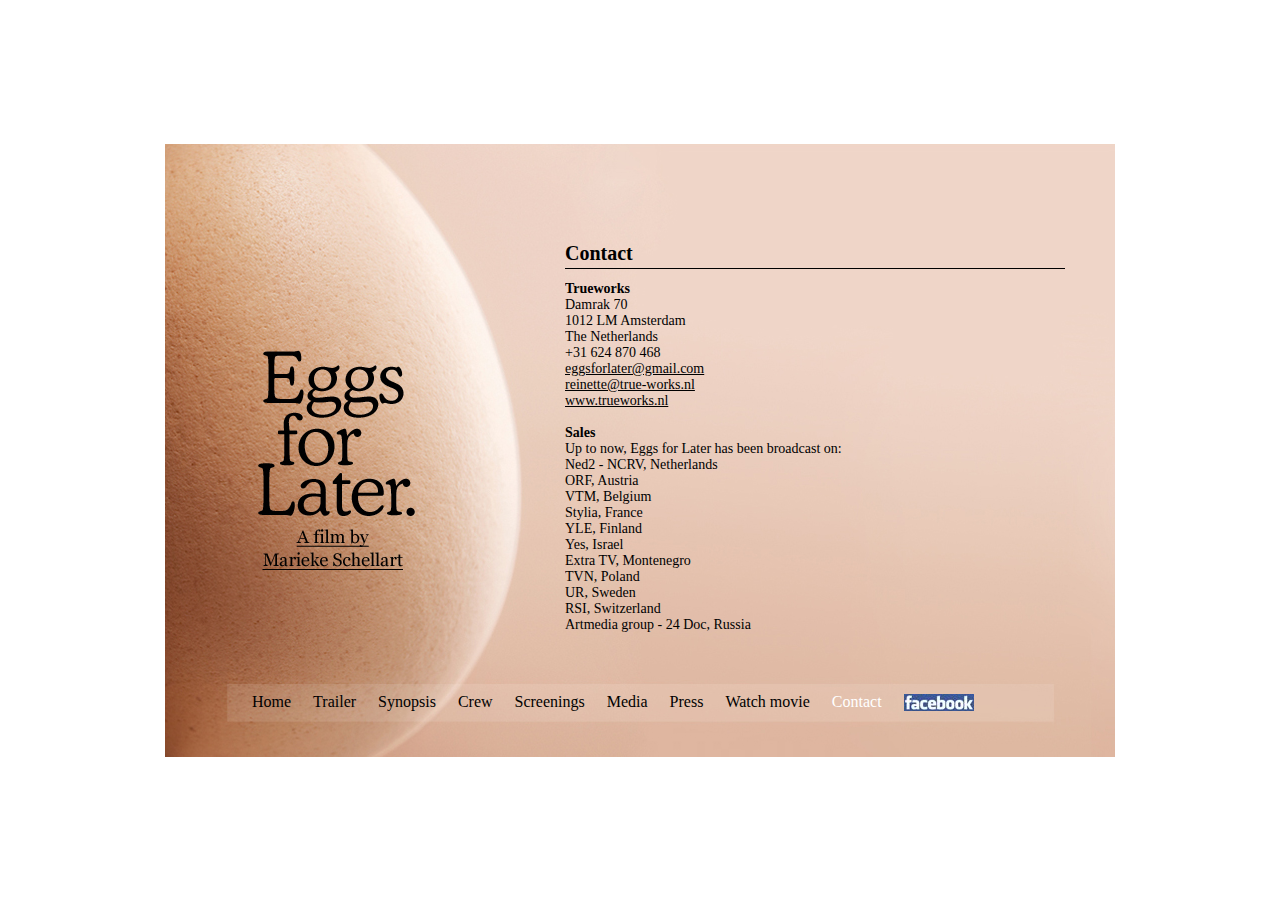
<file: contact.html>
<html>
<head>
<META NAME="DESCRIPTION" CONTENT="In this personal documentary director Marieke Schellart (35) reveals how she struggles with the biological clock. She would like to have children but the right guy has not arrived yet. To give herself a bit more time she wants to extend fertility by freezing her eggs.">
<META NAME="KEYWORDS" CONTENT=
"baby,
biological clock,
cryopreservation,
documentary,
egg freezing,
Eggs for Later,
Ei voor later,
fertility,
fertility preservation,
IVF,
Marieke Schellart,
oocyte cryopreservation,
pregnancy,
pregnant,
reproduction,
single,
trailer,
Trueworks
">
<META NAME="ROBOTS" CONTENT="INDEX, FOLLOW">
<META NAME="REVISIT-AFTER" CONTENT="6 Days">
   <title>Eggs for later</title>
	<link rel="stylesheet" type="text/css" href="style.css"> 
</head>
<body>
<div id='main'>
<ul id='menu'>
	<li><a target=_self href='index'>Home</a></li>
	<li><a target=_self href='trailer'>Trailer</a></li>
	<li><a target=_self href='synopsis'>Synopsis</a></li>
	<li><a target=_self href='crew'>Crew</a></li>
	<li><a target=_self href='screenings'>Screenings</a></li>
	<li><a target=_self href='media'>Media</a></li>
	<li><a target=_self href='pers'>Press</a></li>
	<li><a target=_self href='dvd'>Watch movie</a></li>
	<li><a class='selected'  target=_self href='contact'>Contact</a></li>
	<li><a target=_blank href='http://www.facebook.com/pages/Ei-voor-later/158976130798074'><img src="fb.jpg" alt="fb"/></a></li>
</ul>
<div class='header'>
<h1>Contact</h1>
<hr>
</div>
<div class='contentframe'>
<div>
<h2>Trueworks</h2>
Damrak 70<br>
1012 LM Amsterdam<br>
The Netherlands<br>
+31 624 870 468<br>
<a href="mailto:'eggsforlater@gmail.com'">eggsforlater@gmail.com</a>
<br>
<a href="mailto:'reinette@true-works.nl'">reinette@true-works.nl</a>
<br>
<a href='http://www.trueworks.nl' target="_blank">www.trueworks.nl</a><br>
<br>

<h2>Sales</h2>Up to now, Eggs for Later has been broadcast on:<br>
Ned2 - NCRV, Netherlands<br>
ORF, Austria<br>
VTM, Belgium<br>
Stylia, France<br>
YLE, Finland<br>
Yes, Israel<br>
Extra TV, Montenegro<br>
TVN, Poland<br>
UR, Sweden<br>
RSI, Switzerland<br>
Artmedia group - 24 Doc, Russia<br>
</div>
</div>
</div>
</div>
<div id='fb'>
<iframe src="http://www.facebook.com/plugins/like?href=www.eivoorlater.nl&amp;layout=standard&amp;show_faces=false&amp;width=450&amp;action=like&amp;colorscheme=light&amp;height=80" scrolling="no" frameborder="0" style="border:none; overflow:hidden; width:450px; height:80px;" allowTransparency="true"></iframe>
<div>
</body>
</html>
</file>
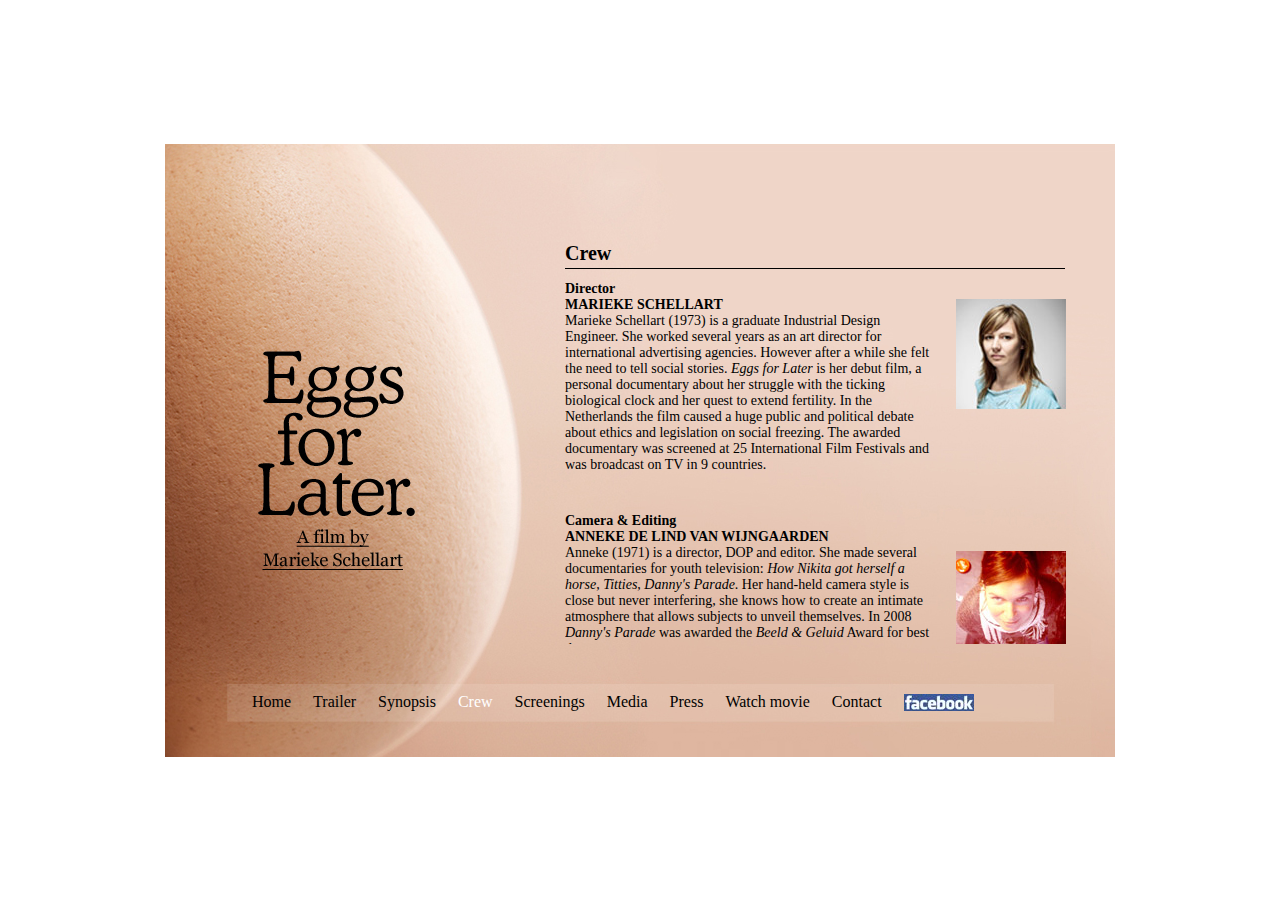
<file: crew.html>
<html>
<head>
<META NAME="DESCRIPTION" CONTENT="In this personal documentary director Marieke Schellart (35) reveals how she struggles with the biological clock. She would like to have children but the right guy has not arrived yet. To give herself a bit more time she wants to extend fertility by freezing her eggs.">
<META NAME="KEYWORDS" CONTENT=
"baby,
biological clock,
cryopreservation,
documentary,
egg freezing,
Eggs for Later,
Ei voor later,
fertility,
fertility preservation,
IVF,
Marieke Schellart,
oocyte cryopreservation,
pregnancy,
pregnant,
reproduction,
single,
trailer,
Trueworks">
<META NAME="ROBOTS" CONTENT="INDEX, FOLLOW">
<META NAME="REVISIT-AFTER" CONTENT="6 Days">
   <title>Eggs for later</title>
	<link rel="stylesheet" type="text/css" href="style.css"> 
	
</head>
<body>
<div id='main'>
<ul id='menu'>
	<li><a target=_self href='index'>Home</a></li>
	<li><a target=_self href='trailer'>Trailer</a></li>
	<li><a target=_self href='synopsis'>Synopsis</a></li>
	<li><a class='selected'  target=_self href='crew'>Crew</a></li>
	<li><a target=_self href='screenings'>Screenings</a></li>
	<li><a target=_self href='media'>Media</a></li>
	<li><a target=_self href='pers'>Press</a></li>
		<li><a target=_self href='dvd'>Watch movie</a></li>
	<li><a target=_self href='contact'>Contact</a></li>
	<li><a target=_blank href='http://www.facebook.com/pages/Ei-voor-later/158976130798074'><img src="fb.jpg" alt="fb"/></a></li>
</ul>
<div class='header'>
<h1>Crew</h1>
<hr>
</div>
<div class='contentframe'>
	<div id='crew'>
		<div class="imagecol">
			<img id='i1' src="mariekeschellart.jpg" alt="mariekeschellart" width="110" height="110"/>
			<img id='i2' src="annekedelindvanwijngaarden.jpg" alt="annekedelindvanwijngaarden" width="110" height="110"/>
			<img id='i4' src="reinettevandestadt.jpg" alt="reinettevandestadt" width="110" height="110"/>
			<img id='i3' src="sonjavanhamel.jpg" alt="sonjavanhamel" width="110" height="110"/>
			
		</div>
		<div class='leftcol'>
		

<h2>Director<br>MARIEKE SCHELLART</h2>
Marieke Schellart (1973) is a graduate Industrial Design Engineer. She worked several years as
an art director for international advertising agencies. However after a while she felt the need to
tell social stories. <span style="font-style:italic">Eggs for Later</span> is her debut film, a personal documentary about her struggle
with the ticking biological clock and her quest to extend fertility. In the Netherlands the film
caused a huge public and political debate about ethics and legislation on social freezing. The awarded documentary was screened at 25
International Film Festivals and was broadcast on TV in 9 countries.



<h3>Camera & Editing
<br>ANNEKE DE LIND VAN WIJNGAARDEN</h3>
Anneke (1971) is a director, DOP and editor. She made several documentaries for youth
television: <i>How Nikita got herself a horse</i>, <i>Titties</i>, <i>Danny's Parade</i>. Her hand-held camera style is close but never interfering, she knows how to create an intimate atmosphere that allows subjects to unveil themselves. In 2008 <i>Danny's Parade</i> was awarded the <i>Beeld & Geluid</i> Award for best documentary.<br>
<a target=_blank href='http://www.delindvanwijngaarden.nl'>www.delindvanwijngaarden.com</a>

<h3>Producer<br>REINETTE VAN DE STADT</h3>
Reinette (1974) graduated from the Dutch Film & Television Academy in 2000. She worked on various productions, including <i>Manderlay</i> of Lars von Trier. In 2003 she started Trueworks, her own production company. She produced 6 documentaries and 4 Shorts. <i>Missing</i> by Jochem de Vries was selected by the Cannes Film Festvial 2009.<br><a target=_blank href='http://www.trueworks.nl'>www.trueworks.nl</a>

<h3>Music<br>SONJA VAN HAMEL</h3>
Sonja (1971) graduated in 1999 from the Gerrit Rietveld Art Academy. She makes music, graphic design and drawings. Sonja has made many albums, formerly as half of the pop duo BAUER and now as a solo artist. <i>Eggs for Later</i> is the first documentary she's made music for. Her sensitive and dreamy pop songs fit well with the intimate feminine style of Eggs for Later. Some of the tracks are also on her lastest CD that was released in 2011.
<a target=_blank href='http://www.sonjavanhamel.nl'>www.sonjavanhamel.nl</a>
<br><br>

		</div>
		<div class='crewbottom'>
		<h2>Sound</h2><a href="http://www.helderfilm.nl" target="_blank">Arno van Beest</a> - Bas van Zomeren
<h2>Editing advice</h2><a href="http://www.govertjanse.com/" target="_blank">Govert Janse</a>
<h2>Sound editing</h2><a href="http://www.idenburgmusic.com" target="_blank" >Diederik Idenburg</a>, Rob van de Schootbrugge
<h2>Post production</h2><a href="http://www.Postoffice.nl" target="_blank" >Postoffice</a>
<h2>Colour grading</h2> Daphne Maierna
<h2>Graphical design</h2><a href="http://www.sanderplug.com" target="_blank" >Sander Plug</a>
<h2>Website</h2><a href="http://www.fabricekoopman.nl" target="_blank" >Fabrice Koopman</a> - <a href="http://www.script-store.nl" target="_blank" >Filip Mertens</a>
<h2>Producer NCRV</h2> Yolande van der Blij
<h2>Commisioning editor NCRV</h2> Jelle Peter de Ruiter
<br><br>

Thanks to NOS Journaal, RTL Nederland, Andere Tijden, VPRO
<br>
This film was supported by


<br><a href="http://www.rathenau.nl" target="_blank" >Rathenau Instituut</a>, Stichting Biotechnologie Nederland & <a href="http://www.vvao.nl" target="_blank" >VVAO</a>
<br><br>
<i>Eggs for Later</i> is a Trueworks production in co-production with <a href="www.ncrv.nl" target="_blank">NCRV</a>
<br><br>
<h2>&copy; 2010 Trueworks / NCRV</h2>



		</div>
		
	</div>
</div>

</div>
<div id='fb'>
<iframe src="http://www.facebook.com/plugins/like?href=www.eivoorlater.nl&amp;layout=standard&amp;show_faces=false&amp;width=450&amp;action=like&amp;colorscheme=light&amp;height=80" scrolling="no" frameborder="0" style="border:none; overflow:hidden; width:450px; height:80px;" allowTransparency="true"></iframe>
<div>
</body>
</html>
</file>
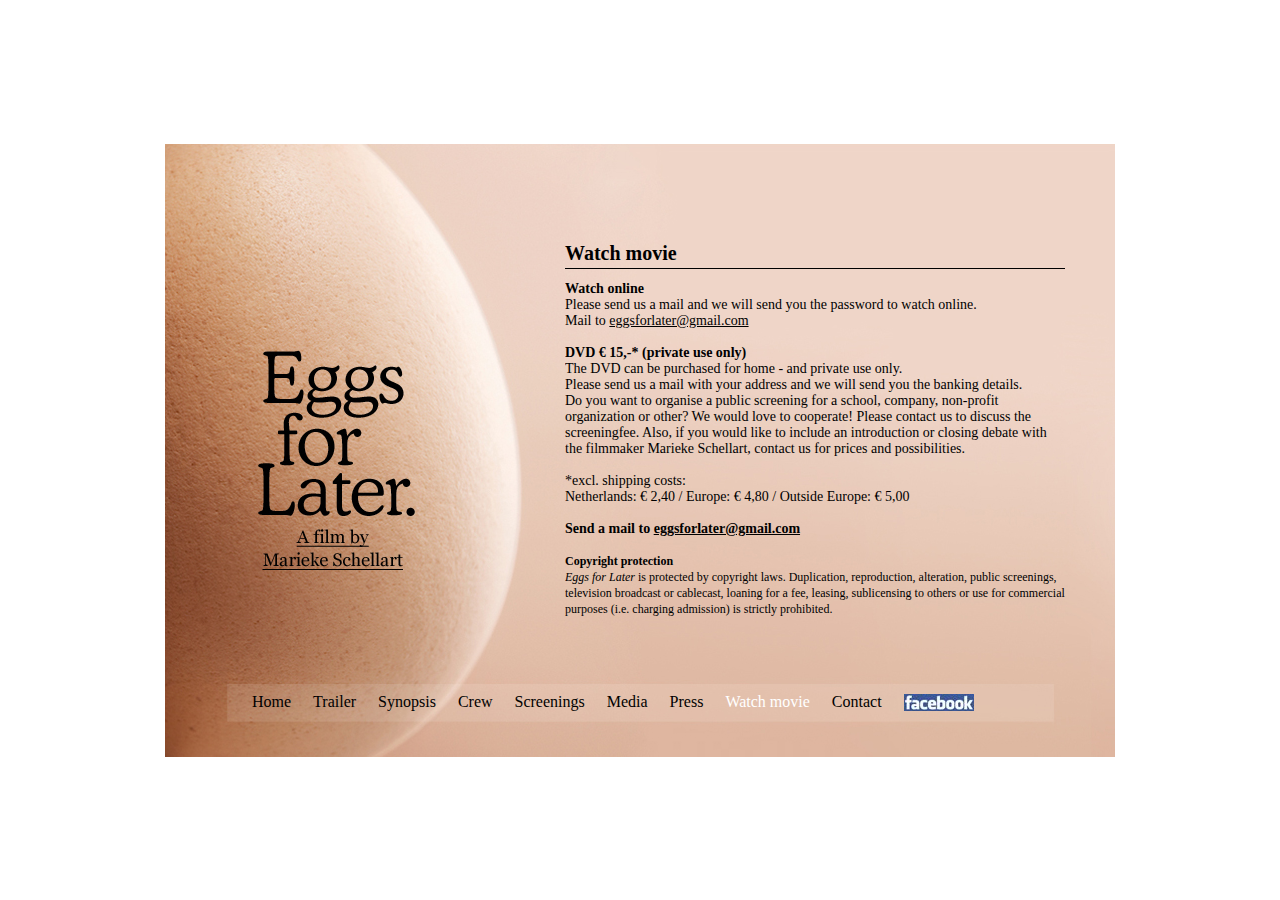
<file: dvd.html>
<!DOCTYPE html PUBLIC "-//W3C//DTD HTML 4.01 Transitional//EN">

<html>
<head>
<META NAME="DESCRIPTION" CONTENT="In this personal documentary director Marieke Schellart (35) reveals how she struggles with the biological clock. She would like to have children but the right guy has not arrived yet. To give herself a bit more time she wants to extend fertility by freezing her eggs.">
<META NAME="KEYWORDS" CONTENT=
"baby,
biological clock,
cryopreservation,
documentary,
egg freezing,
Eggs for Later,
Ei voor later,
fertility,
fertility preservation,
IVF,
Marieke Schellart,
oocyte cryopreservation,
pregnancy,
pregnant,
reproduction,
single,
trailer,
Trueworks">
    <meta name="ROBOTS" content="INDEX, FOLLOW">
    <meta name="REVISIT-AFTER" content="6 Days">

    <title>Eggs for later</title>
    <link rel="stylesheet" type="text/css" href="style.css">
</head>

<body>
    <div id='main'>
        <ul id='menu'>
            <li><a target="_self" href='index'>Home</a></li>

            <li><a target="_self" href='trailer'>Trailer</a></li>

            <li><a target="_self" href='synopsis'>Synopsis</a></li>

            <li><a target="_self" href='crew'>Crew</a></li>

            <li><a target="_self" href='screenings'>Screenings</a></li>

            <li><a target="_self" href='media'>Media</a></li>

            <li><a target="_self" href='pers'>Press</a></li>

            <li><a class='selected' target="_self" href='dvd'>Watch movie</a></li>

            <li><a target="_self" href='contact'>Contact</a></li>

            <li><a target="_blank" href='http://www.facebook.com/pages/Ei-voor-later/158976130798074'><img src="fb.jpg" alt="fb"></a></li>
        </ul>

        <div class='header'>
 		<h1>Watch movie</h1>
            <hr>
        </div>

        <div class='contentframe'><div style="width:500px;">
        
<h2>Watch online</h2>
Please send us a mail and we will send you the password to watch online.
<br>
Mail to <a href="mailto:'eggsforlater@gmail.com'">eggsforlater@gmail.com</a>
<br>
<br>

        <h2>DVD &euro; 15,-* (private use only)</h2> 
The DVD can be purchased for home - and private use only.<br>
Please send us a mail with your address and we will send you the banking details.<br>
Do you want to organise a public screening for a school, company, non-profit organization or other? We would love to cooperate! Please contact us to discuss the screeningfee. Also, if you would like to include an introduction or closing debate with the filmmaker Marieke Schellart, contact us for prices and possibilities.<br>

		<br>
		*excl. shipping costs:<br>
Netherlands: &euro; 2,40 / Europe: &euro; 4,80 / Outside Europe: &euro; 5,00<br>

<br>
<h2>Send a mail to <a href="mailto:'eggsforlater@gmail.com'">eggsforlater@gmail.com</a></h2>
<br>
<div style="font-size:12px;">
<b>Copyright protection</b><br>

<i>Eggs for Later</i> is protected by copyright laws. Duplication, reproduction, alteration, public screenings, television broadcast or cablecast, loaning for a fee, leasing, sublicensing to others or use for commercial purposes (i.e. charging admission) is strictly prohibited.
        
</div> 
     
        
        </div>
    </div>

    <div id='fb'>
        <iframe src="http://www.facebook.com/plugins/like?href=www.eivoorlater.nl&amp;layout=standard&amp;show_faces=false&amp;width=450&amp;action=like&amp;colorscheme=light&amp;height=80" scrolling="no" frameborder="0" style="border:none; overflow:hidden; width:450px; height:80px;" allowtransparency="true"></iframe>
    </div>
    </div>
</body>
</html>
</file>
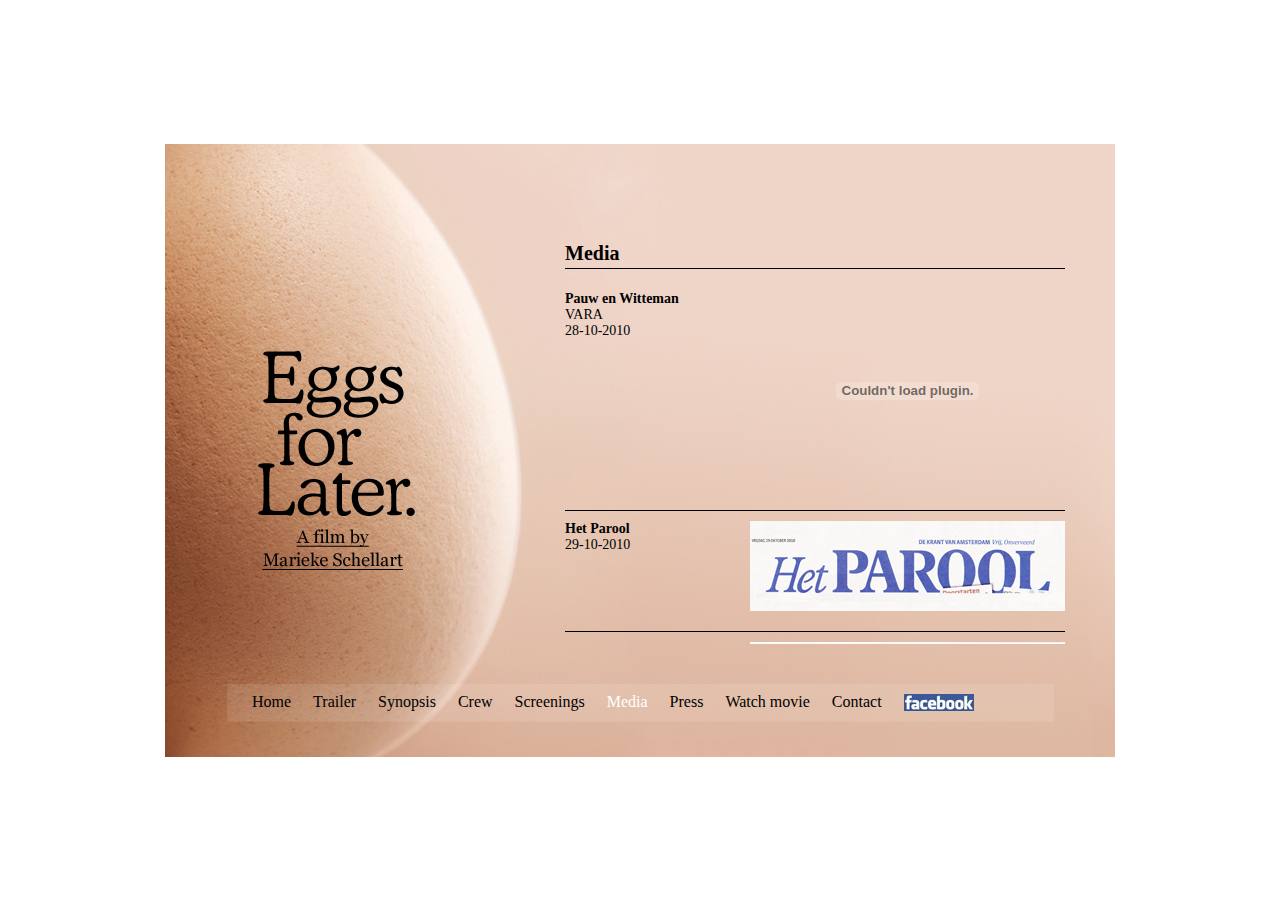
<file: media.html>
<html>
<head>
<META NAME="DESCRIPTION" CONTENT="In this personal documentary director Marieke Schellart (35) reveals how she struggles with the biological clock. She would like to have children but the right guy has not arrived yet. To give herself a bit more time she wants to extend fertility by freezing her eggs.">
<META NAME="KEYWORDS" CONTENT=
"baby,
biological clock,
cryopreservation,
documentary,
egg freezing,
Eggs for Later,
Ei voor later,
fertility,
fertility preservation,
IVF,
Marieke Schellart,
oocyte cryopreservation,
pregnancy,
pregnant,
reproduction,
single,
trailer,
Trueworks">
<META NAME="ROBOTS" CONTENT="INDEX, FOLLOW">
<META NAME="REVISIT-AFTER" CONTENT="6 Days">
   <title>Eggs for later</title>
	<link rel="stylesheet" type="text/css" href="style.css"> 
	
</head>
<body>
<div id='main'>
<ul id='menu'>
	<li><a target=_self href='index'>Home</a></li>
	<li><a target=_self href='trailer'>Trailer</a></li>
	<li><a target=_self href='synopsis'>Synopsis</a></li>
	<li><a target=_self href='crew'>Crew</a></li>
	<li><a target=_self href='screenings'>Screenings</a></li>
	<li><a class='selected' target=_self href='media'>Media</a></li>
	<li><a target=_self href='pers'>Press</a></li>
		<li><a target=_self href='dvd'>Watch movie</a></li>
	<li><a target=_self href='contact'>Contact</a></li>
	<li><a target=_blank href='http://www.facebook.com/pages/Ei-voor-later/158976130798074'><img src="fb.jpg" alt="fb"/></a></li>
</ul>
<div class='header'>
<h1>Media</h1>
<hr>
</div>
<div class='contentframe'>
<div id='media'>

<table>
	
	<tr>
		<td class="medialeft">
		<b>Pauw en Witteman</b>
		<br>VARA
		<br>28-10-2010
		</td>
		<td >
		
		<embed src="http://pauwenwitteman.vara.nl/typo3conf/ext/vara_flashplayer/player/player.swf" AllowScriptAccess="always" width="315" height="199" bgcolor="262626" allowfullscreen="true" flashvars="config=http://pauwenwitteman.vara.nl/index%3Fid%3D1548%26type%3D9010%26tx_varaflashplayer_xmlgenerator%5Bconfig%5D%3D7232%26tx_varaflashplayer_xmlgenerator%5Bembed%5D%3D1%26cHash%3D3d50d7f3a781a2b6af9ea2e953d2bb8f" ></embed>
		
		</td>

	</tr>
	<tr>
		<td class="medialeft">
		<b>Het Parool</b>
		<br>29-10-2010
		</td>
		<td >
		
		<a href="HetParool_pag22_2010_10_29.jpg" target=_blank>
			<img src="HetParool_2010_10_29.jpg"/>
		</a>
		</td>

	</tr>
	<tr>
		<td class="medialeft">
		<b>NRC Next</b>
		<br>29-10-2010
		</td>
		<td >
		
		<a href="NRCNext_pag18_2010_10_29.jpg" target=_blank>
			<img src="NRCNext_2010_10_29.jpg"/>
		</a>
		</td>

	</tr>
	<tr>
		<td class="medialeft">
		<b>De Telegraaf</b>
		<br>29-10-2010
		</td>
		<td >
		
		<a href="Telegraaf_pag_2010_10_29.jpg" target=_blank>
			<img src="Telegraaf_2010_10_29.jpg"/>
		</a>
		</td>

	</tr>
	
	
	<tr>
		<td class="medialeft">
		<b>BNR</b>
		<br>27-10-2010
		</td>
		<td >
		
			<object height="90" width="100%"> <param name="movie" value="http://player.soundcloud.com/player.swf?url=http%3A%2F%2Fapi.soundcloud.com%2Ftracks%2F6580167&amp;show_comments=true&amp;auto_play=false&amp;color=ff7700"></param> <param name="allowscriptaccess" value="always"></param> <embed allowscriptaccess="always" height="81" src="http://player.soundcloud.com/player.swf?url=http%3A%2F%2Fapi.soundcloud.com%2Ftracks%2F6580167&amp;show_comments=true&amp;auto_play=false&amp;color=ff7700" type="application/x-shockwave-flash" width="100%"></embed> </object>
		</td>

	</tr>

	<tr>
		<td class="medialeft">
		<b>De Pers</b>
		<br>25-10-2010
		</td>
		<td >
		
		<a href="De Pers_pag15_2010_10_25.jpg" target=_blank>
			<img src="DePers_2010_10_25.jpg"/>
		</a>
		</td>

	</tr>
	
	
	
	

	
</table>

</div>
</div>
</div>
<div id='fb'>
<iframe src="http://www.facebook.com/plugins/like?href=www.eivoorlater.nl&amp;layout=standard&amp;show_faces=false&amp;width=450&amp;action=like&amp;colorscheme=light&amp;height=80" scrolling="no" frameborder="0" style="border:none; overflow:hidden; width:450px; height:80px;" allowTransparency="true"></iframe>
<div>
</body>
</html>
</file>
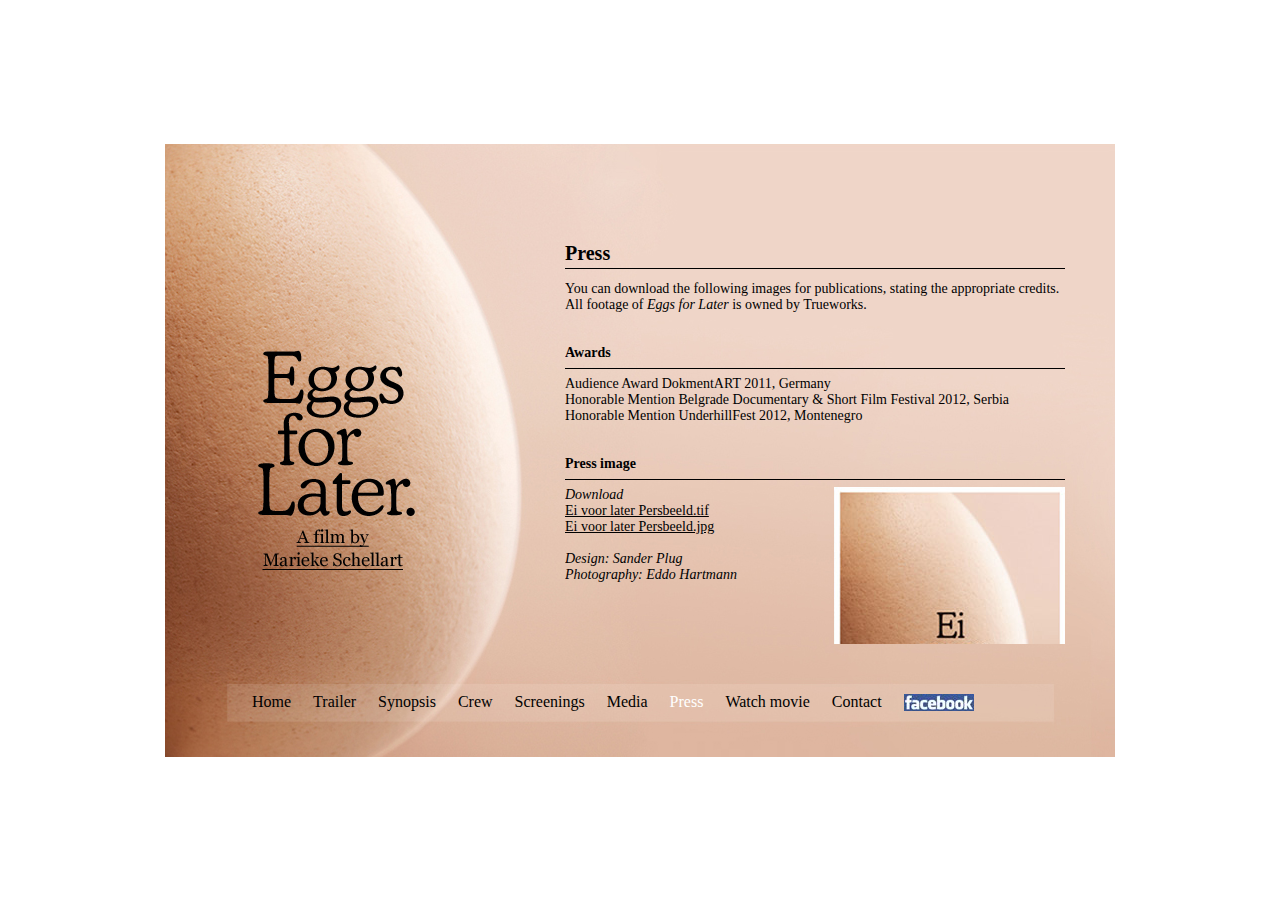
<file: pers.html>
<html>
<head>
<META NAME="DESCRIPTION" CONTENT="In this personal documentary director Marieke Schellart (35) reveals how she struggles with the biological clock. She would like to have children but the right guy has not arrived yet. To give herself a bit more time she wants to extend fertility by freezing her eggs.">
<META NAME="KEYWORDS" CONTENT=
"baby,
biological clock,
cryopreservation,
documentary,
egg freezing,
Eggs for Later,
Ei voor later,
fertility,
fertility preservation,
IVF,
Marieke Schellart,
oocyte cryopreservation,
pregnancy,
pregnant,
reproduction,
single,
trailer,
Trueworks">

<META NAME="ROBOTS" CONTENT="INDEX, FOLLOW">
<META NAME="REVISIT-AFTER" CONTENT="6 Days">
   <title>Eggs for later</title>
	<link rel="stylesheet" type="text/css" href="style.css"> 
	
</head>
<body>
<div id='main'>
<ul id='menu'>
	<li><a target=_self href='index'>Home</a></li>
	<li><a target=_self href='trailer'>Trailer</a></li>
	<li><a target=_self href='synopsis'>Synopsis</a></li>
	<li><a target=_self href='crew'>Crew</a></li>
	<li><a target=_self href='screenings'>Screenings</a></li>
	<li><a target=_self href='media'>Media</a></li>
	<li><a class='selected'  target=_self href='pers'>Press</a></li>
		<li><a target=_self href='dvd'>Watch movie</a></li>
	<li><a target=_self href='contact'>Contact</a></li>
	<li><a target=_blank href='http://www.facebook.com/pages/Ei-voor-later/158976130798074'><img src="fb.jpg" alt="fb"/></a></li>
</ul>
<div class='header'>
<h1>Press</h1>
<hr>
</div>
<div class='contentframe'>

<div id='pers'>

You can download the following images for publications, stating the appropriate credits. All footage of <i>Eggs for Later</i> is owned by Trueworks. <br>
<br> <br>

<h2>Awards</h2><hr>
Audience Award DokmentART 2011, Germany<br>
Honorable Mention Belgrade Documentary & Short Film Festival 2012, Serbia<br>
Honorable Mention UnderhillFest 2012, Montenegro<br>
<br><br>


<div id='prs'>
<h2>Press image</h2><hr>
<img id='imgpersbeeld' src="eivoorlaterpersbeeld.jpg" alt="eivoorlaterpersbeeld" width="231" height="326"/>
<i>Download</i><br>
<a target="_blank" href='persbeeld/Ei%20voor%20later%20Persbeeld_CMYK.tif'>Ei voor later Persbeeld.tif</a><br>
<a target="_blank" href='persbeeld/Ei%20voor%20later%20Persbeeld_RGB.jpg'>Ei voor later Persbeeld.jpg</a><br>
<i><br>
Design: Sander Plug<br>
Photography: Eddo Hartmann<br>
</i>
<br>
</div>
<div id='reg'>
<h2>Directors portrait</h2><hr>
<img id='imgres' src="eivoorlatermariekeschellart.jpg" alt="eivoorlatermariekeschellart" width="230" height="287"/>
<i>Download</i><br>
<a target="_blank" href='portretregisseur/Ei%20voor%20later%20Marieke%20Schellart_A5%20RGB.tif'>Ei voor later Marieke Schellart.tif</a><br>
<a target="_blank" href='portretregisseur/Marieke%20Schellart.jpg'>Ei voor later Marieke Schellart.jpg</a><br>
<i><br>
Photography: Jouk Oosterhof<br>
</i>
</div>



<br>
<br>
<h2>Stills</h2><hr>
<div id='stills'><a target="_blank" href='stills/Ei%20voor%20later%20Huilen_RGB.tif'><img src="eivoorlaterstillhuilen.jpg" alt="eivoorlaterstillhuilen" width="502" height="282"/></a>
<a target="_blank" href='stills/Ei%20voor%20later%20Bellen_RGB.tif'><img src="eivoorlaterstillbellen.jpg" alt="eivoorlaterstillbellen" width="502" height="282"/></a>
<a target="_blank" href='stills/Ei%20voor%20later%20Klushok_RGB.tif'><img src="eivoorlaterstillklushok.jpg" alt="eivoorlaterstillklushok" width="502" height="282"/></a>
<a target="_blank" href='stills/Ei%20voor%20later%20Prik_RGB.tif'><img src="eivoorlaterstillprik.jpg" alt="eivoorlaterstillprik" width="502" height="282"/></a>
<a target="_blank" href='stills/Ei%20voor%20later%20Ziekenhuis_RGB.tif'><img src="eivoorlaterstillziekenhuis.jpg" alt="eivoorlaterstillziekenhuis" width="502" height="282"/></a>
</div>
<br>
<br>
<h2>Film poster</h2><hr>
<br><a href="eivoorlater_A2.pdf" target="_blank"/><img src="eivoorlaterposter.jpg" alt="eivoorlaterposter" width="502" height="709"/></a><br><br>
<i>Download</i><br>
<a href="eivoorlater_A2.pdf" target="_blank"/>Ei voor later Poster A2.pdf</a><br>
<br><i>
Design: Sander Plug<br>
Photography: Eddo Hartmann<br></i>
</div>

</div><!-- cf -->
</div><!-- main -->
<div id='fb'>
<iframe src="http://www.facebook.com/plugins/like?href=www.eivoorlater.nl&amp;layout=standard&amp;show_faces=false&amp;width=450&amp;action=like&amp;colorscheme=light&amp;height=80" scrolling="no" frameborder="0" style="border:none; overflow:hidden; width:450px; height:80px;" allowTransparency="true"></iframe>
<div>
</body>
</html>
</file>
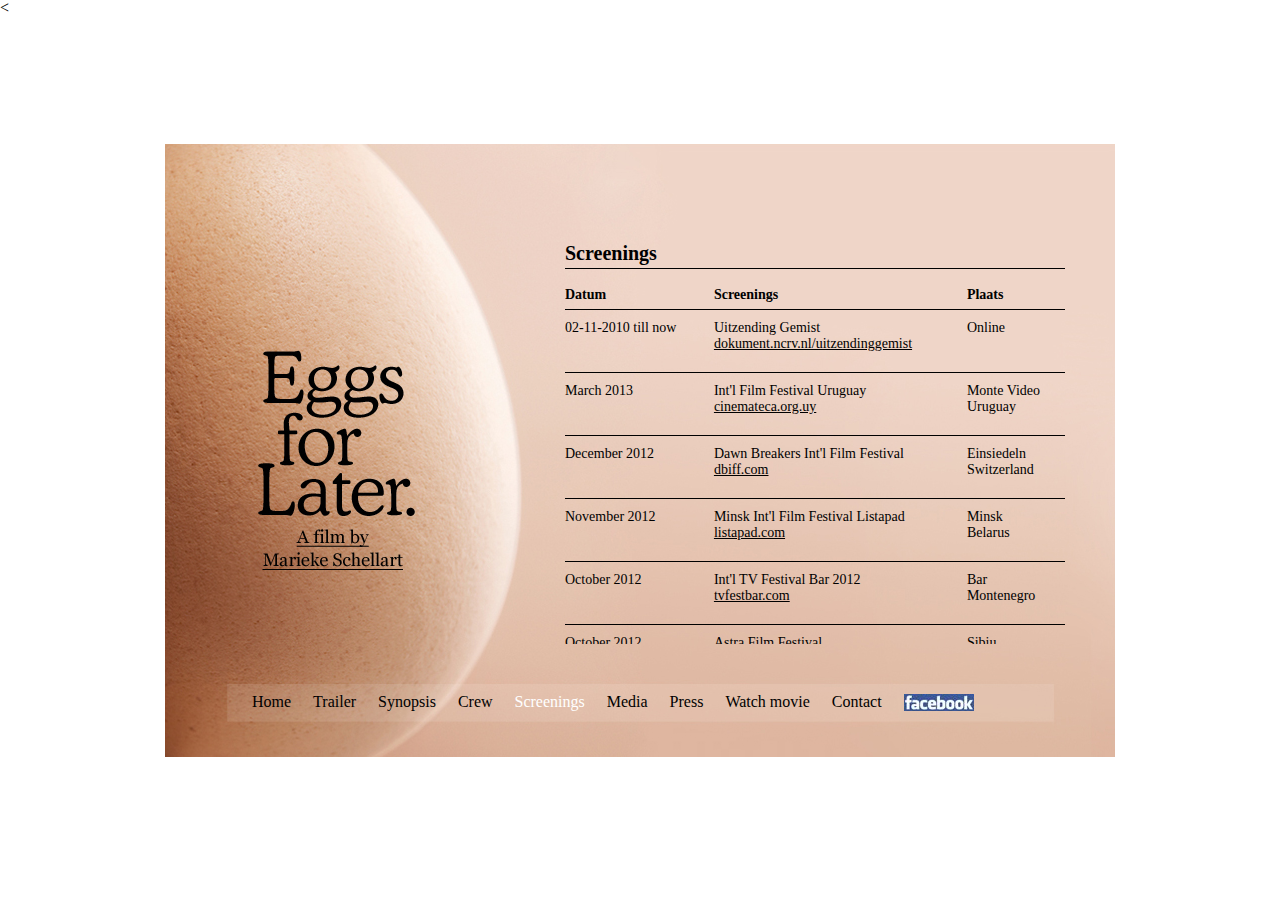
<file: screenings.html>
<html>
<head>
<META NAME="DESCRIPTION" CONTENT="In this personal documentary director Marieke Schellart (35) reveals how she struggles with the biological clock. She would like to have children but the right guy has not arrived yet. To give herself a bit more time she wants to extend fertility by freezing her eggs.">
<META NAME="KEYWORDS" CONTENT=
"baby,
biological clock,
cryopreservation,
documentary,
egg freezing,
Eggs for Later,
Ei voor later,
fertility,
fertility preservation,
IVF,
Marieke Schellart,
oocyte cryopreservation,
pregnancy,
pregnant,
reproduction,
single,
trailer,
Trueworks">
<META NAME="ROBOTS" CONTENT="INDEX, FOLLOW">
<META NAME="REVISIT-AFTER" CONTENT="6 Days">
<   <title>Eggs for later</title>
	<link rel="stylesheet" type="text/css" href="style.css"> 
	
</head>
<body>
<div id='main'>
<ul id='menu'>
	<li><a target=_self href='index'>Home</a></li>
	<li><a target=_self href='trailer'>Trailer</a></li>
	<li><a target=_self href='synopsis'>Synopsis</a></li>
	<li><a target=_self href='crew'>Crew</a></li>
	<li><a class='selected'  target=_self href='screenings'>Screenings</a></li>
	<li><a target=_self href='media'>Media</a></li>
	<li><a target=_self href='pers'>Press</a></li>
		<li><a target=_self href='dvd'>Watch movie</a></li>
	<li><a target=_self href='contact'>Contact</a></li>
	<li><a target=_blank href='http://www.facebook.com/pages/Ei-voor-later/158976130798074'><img src="fb.jpg" alt="fb"/></a></li>
</ul>
<div class='header'>
<h1>Screenings</h1>
<hr>
</div>
<div class='contentframe'>
<div id='screenings'>

<table>
	<tr>
		<th>Datum</th><th>Screenings</th><th>Plaats</th>
	</tr>
	
	<tr>
		<td>02-11-2010 till now<br></td>
		<td>Uitzending Gemist<br>
		
		<a href="http://dokument.ncrv.nl/ncrvgemist/1-11-2010/ncrv-dokument-ei-voor-later" target="_blank">
		dokument.ncrv.nl/uitzendinggemist
		</a>
		
		</td>
		<td>Online<br></td>

</tr>
<tr>
<td> March 2013<br></td>
<td>Int'l Film Festival Uruguay<br>		
<a href="http://www.cinemateca.org.uy/festivales.html" target="_blank">cinemateca.org.uy</a>
</td>
<td>Monte Video<br>Uruguay</td>

</tr>
<tr>
<td>December 2012<br></td>
<td>Dawn Breakers Int'l Film Festival<br>		
<a href="http://dbiff.com/" target="_blank">dbiff.com</a>
</td>
<td>Einsiedeln<br>Switzerland</td>

</tr>
<tr>
<td>November 2012<br></td>
<td>Minsk Int'l Film Festival Listapad<br>		
<a href="http://www.listapad.com/en/programm/vnekonkursnye-programmy-neigrovogo-kino/programma-filmov-pobeditelei-festivalei/zhizn-vprok" target="_blank">listapad.com</a>
</td>
<td>Minsk<br>Belarus</td>

</tr>
<tr>
<td>October 2012<br></td>
<td>Int'l TV Festival Bar 2012<br>		
<a href="http://www.tvfestbar.com" target="_blank">tvfestbar.com</a>
</td>
<td>Bar<br>Montenegro</td>

</tr>
<tr>
<td>October 2012<br></td>
<td>Astra Film Festival<br>		
<a href="http://www.astrafilm.ro/film.aspx?id=4671" target="_blank">astrafilm.ro</a>
</td>
<td>Sibiu<br>Romania</td>

</tr>
<tr>
<td>October 14, 2012<br></td>
<td>Tyrolean Independent Film Festival<br>		
<a href="http://www.tyrolean-independent-film-festival.com/en/program-tyrolean-independent-film-festival-tyiff.html" target="_blank"> tyrolean-independent-film-festival.com </a>
</td>
<td>Innsbruck<br>Austria</td>


</tr>
<tr>
<td>October 2012<br></td>
<td>Festival de Cine de Bogota<br>		
<a href="http://xxix.bogocine.com" target="_blank">bogocine.com/</a>
</td>
<td>Bogota<br>Colombia</td>

</tr>
<tr>
<td>September 2012<br></td>
<td>Moscow Int'l Festival of Visual Anthropology<br>		
<a href="http://visant.etnos.ru/fest/mifva_6_e" target="_blank">visant.etnos.ru</a>
</td>
<td>Moscow<br>Russia</td>
 
</tr>
<tr>
<td>September 2012<br></td>
<td>Patras Film Festival<br>		
<a href="http://www.independent.gr/" target="_blank">independent.gr</a>
</td>
<td>Patras<br>Greece</td>

</tr>
<tr>
<td>September 2012<br></td>
<td>Ionian International Digital Film Festival<br>		
<a href=" http://www.iidff.gr/index?option=com_content&view=article&id=82%3Aeggsforlater&catid=40%3Adocumentariesscreenings2012&Itemid=74&lang=en" target="_blank">www.iidff.gr</a>
</td>
<td>Lefkas<br>Greece</td>

</tr>
<tr>
<td>September 2012<br></td>
<td>CineFest<br>		
<a href="http://www.cinefest.hu/eng/hirek_eng.html" target="_blank">cinefest.hu</a>
</td>
<td>Miskolc<br>Hungary</td>

</tr>
<tr>
<td>June 2012<br></td>
<td>P�rnu International Film Festival<br>		
<a href="http://www.chaplin.ee/filmfestival/" target="_blank">chaplin.ee</a>
</td>
<td>P�rnu<br>Estonia</td>

</tr>
<tr>
<td>June 2012<br></td>
<td>Pineapple Underground Film Festival<br>		
<a href="http://hkpuff.com/" target="_blank">hkpuff.com</a>
</td>
<td>Hong Kong<br>China</td>

</tr>
<tr>
<td>June 2012<br></td>
<td>Open City Docs Fest London<br>		
<a href="http://www.opencitydocsfest.com/" target="_blank">opencitydocsfest.com</a>
</td>
<td>London<br>UK</td>

</tr>
<tr>
<td>June 2012<br></td>
<td>Portugal Underground Film Festival<br>		
<a href="http://p-u-f-f.com/" target="_blank">p-u-f-f.com</a>
</td>
<td>Fund�o<br>Portugal</td>

</tr>
<tr>
<td>June 2012<br></td>
<td>UnderhillFest<br>		
<a href="http://underhillfest.me/" target="_blank">underhillfest.me</a>
</td>
<td>Podgorica<br>Montenegro</td>

</tr>
<tr>
<td>March 2012<br></td>
<td>Belgrade Documentary Film Festival<br>		
<a href="http://www.kratkimetar.rs/" target="_blank">kratkimetar.rs</a>
</td>
<td>Belgrade<br>Serbia</td>

</tr>
<tr>
<td>March 2012<br></td>
<td>Cape Winelands Film Festival<br>		
<a href="http://films-for-africa.co.za/" target="_blank">films-for-africa.co.za</a>
</td>
<td>Cape Town<br>South Africa</td>

</tr>
<tr>
<td>March 2012<br></td>
<td>Women's Film Festival Brattleboro<br>		
<a href="http://womensfreedomcenter.net/" target="_blank">womensfreedomcenter.net</a>
</td>
<td>Vermont<br>USA</td>

</tr>
<tr>
<td>March 2012<br></td>
<td>POWFest<br>		
<a href="http://powfest.com/" target="_blank">powfest.com</a>
</td>
<td>Portland<br>USA</td>

</tr>
<tr>
<td>February 29, 2012<br></td>
<td>ZagrebDox<br>		
<a href="http://zagrebdox.net/en/2012/program/official_program/controversial_dox/eggs_for_later/" target="_blank"> zagrebdox.net</a>
</td>
<td>Zagreb<br>Croatia</td>

</tr>
<tr>
<td> November 6, 2011<br></td>
<td> Rocky Mountain Women's Film Festival<br>		
<a href="http://rmwfilmfest.org/films/eggs-later/" target="_blank">rmwfilmfest.org</a>
</td>
<td>Colorado Springs<br>USA</td>

</tr>
<tr>
<td>November 2011<br></td>
<td> DokumentART <br>		
<a href="http://www.dokumentart.info/" target="_blank">dokumentart.info</a>
</td>
<td>Neubrandenburg<br> Germany</td>
 
</tr>
<tr>
<td>September 2011<br></td>
<td>DocUtah<br>		
<a href="http://www.1001belgesel.net/" target="_blank">1001belgesel.net</a>
</td>
<td>Istanbul<br> Turkey </td>

</tr>
<tr>
<td>September 2011<br></td>
<td>Cambridge Film Festival<br>
<a href="http://staging.cambridgefilmfestival.org.uk/films/2011/eggs-for-later-el-voor-later-plus-shorts?target="_blank">cambridgefilmfestival.org.uk</a>
</td>
<td>Cambridge<br>UK</td>

	</tr>
	<tr>
		<td>September 2011<br></td>
		<td>DocUtah<br>
		
		<a href="http://docutah.com/" target="_blank">
		docutah.com
		</a>
		
		</td>
		<td>Utah<br>USA</td>
</tr>
	<tr>
		<td>01-04-2011<br>11:00</td>
		<td>NCRV Dokument, Ned 2 <br>
		
		<a href="http://dokument.ncrv.nl/" target="_blank">
		dokument.ncrv.nl
		</a>
		
		</td>
		<td>Televisie<br>Netherlands</td>
	</tr>
	<tr>
		<td>05-03-2011 t/m 11-03-2011<br></td>
		<td>Holland Doc<br>
		
		<a href="http://www.hollanddoc.nl/nieuws/2010/oktober/bewaar-ei-voor-later-niet.html" target="_blank">
		hollanddoc.nl
		</a>
		
		</td>
		<td>Televisie<br>Netherlands</td>
	</tr>
	<tr>
		<td>06-11-2010 t/m 12-11-2010<br></td>
		<td>Holland Doc<br>
		
		<a href="http://www.hollanddoc.nl/nieuws/2010/oktober/bewaar-ei-voor-later-niet.html" target="_blank">
		hollanddoc.nl
		</a>
		
		</td>
		<td>Televisie<br>Netherlands</td>
	</tr>
	<tr>
		<td>03-11-2010<br>20:00</td>
		<td>Debate at Rode Hoed<br>
		
		<a href="http://www.rodehoed.nl/nl/programma_details?id=921" target="_blank">
		rodehoed.nl
		</a>
		
		</td>
		<td>Amsterdam<br>Netherlands</td>
	</tr>
	<tr>
		<td>05-11-2010<br>11:00</td>
		<td>NCRV Dokument, Ned 2<br>
		
		<a href="http://dokument.ncrv.nl/" target="_blank">
		dokument.ncrv.nl
		</a>
		</td>
		<td>Television<br>Netherlands</td>
	</tr>

	<tr>
		<td>01-11-2010<br>22:55</td>
		<td>NCRV Dokument, Ned 2<br>
		
		<a href="http://dokument.ncrv.nl/" target="_blank">
		dokument.ncrv.nl
		</a>
		</td>
		<td>Television<br>Netherlands</td>
	</tr>
	
	
	
	<tr>
		<td>25-10-2010<br>20:00</td>
		<td>Premi&egrave;re Studio K<br>
		
		<a href="http://www.studio-k.nu/" target="_blank">
		studio-k.nu
		</a>
		
		</td>
		<td>Amsterdam<br>Netherlands</td>
	</tr>
	
	
	
	

	
</table>

</div>
</div>
</div>
<div id='fb'>
<iframe src="http://www.facebook.com/plugins/like?href=www.eivoorlater.nl&amp;layout=standard&amp;show_faces=false&amp;width=450&amp;action=like&amp;colorscheme=light&amp;height=80" scrolling="no" frameborder="0" style="border:none; overflow:hidden; width:450px; height:80px;" allowTransparency="true"></iframe>
<div>
</body>
</html>
</file>
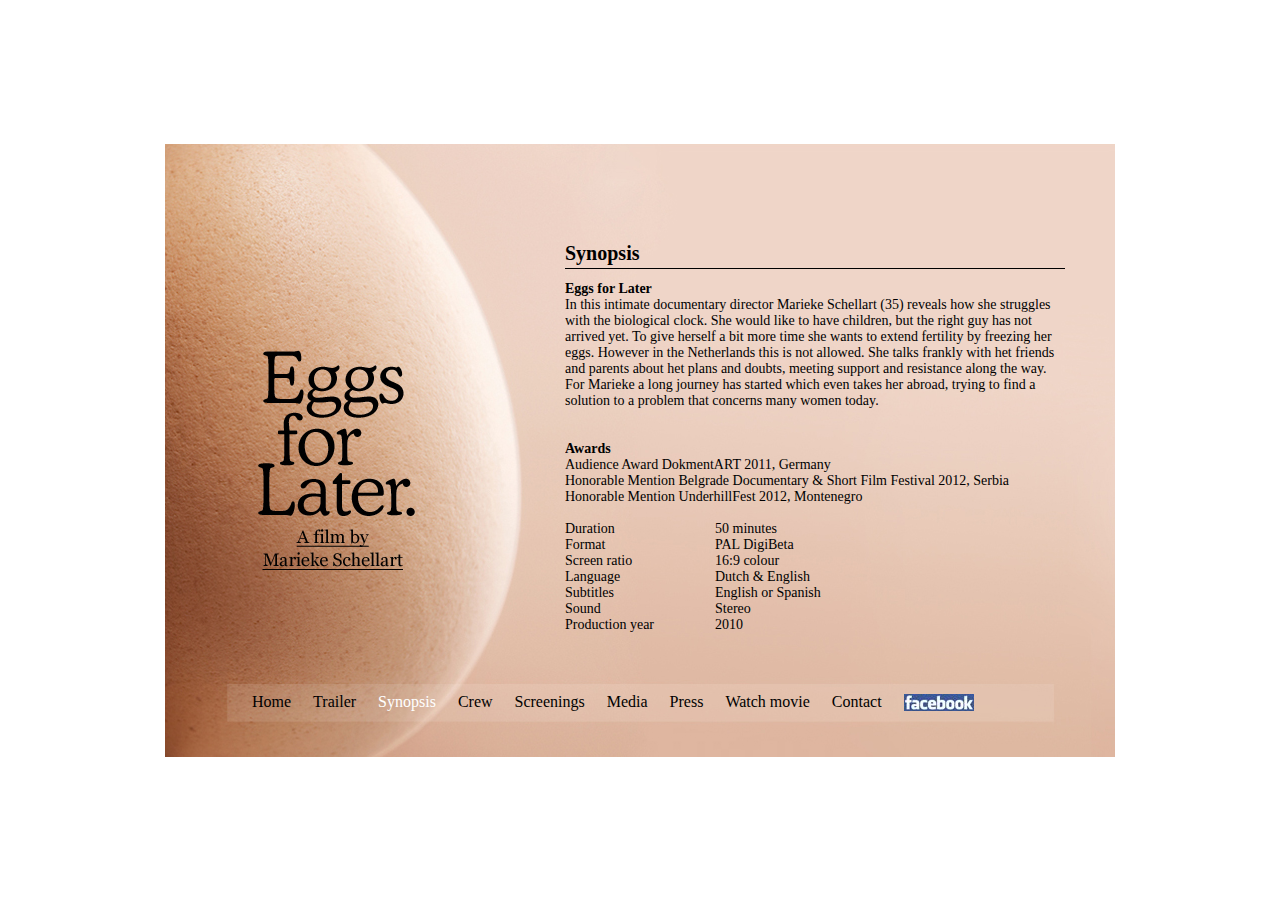
<file: synopsis.html>
<html>
<head>
<META NAME="DESCRIPTION" CONTENT="In this personal documentary director Marieke Schellart (35) reveals how she struggles with the biological clock. She would like to have children but the right guy has not arrived yet. To give herself a bit more time she wants to extend fertility by freezing her eggs.">
<META NAME="KEYWORDS" CONTENT=
"baby,
biological clock,
cryopreservation,
documentary,
egg freezing,
Eggs for Later,
Ei voor later,
fertility,
fertility preservation,
IVF,
Marieke Schellart,
oocyte cryopreservation,
pregnancy,
pregnant,
reproduction,
single,
trailer,
Trueworks">
<META NAME="ROBOTS" CONTENT="INDEX, FOLLOW">
<META NAME="REVISIT-AFTER" CONTENT="6 Days">
   <title>Eggs for later</title>
	<link rel="stylesheet" type="text/css" href="style.css"> 
	
</head>
<body>
<div id='main'>
<ul id='menu'>
	<li><a target=_self href='index'>Home</a></li>
	<li><a target=_self href='trailer'>Trailer</a></li>
	<li><a class='selected' target=_self href='synopsis'>Synopsis</a></li>
	<li><a target=_self href='crew'>Crew</a></li>
	<li><a target=_self href='screenings'>Screenings</a></li>
	<li><a target=_self href='media'>Media</a></li>
	<li><a target=_self href='pers'>Press</a></li>	<li><a target=_self href='dvd'>Watch movie</a></li>
	
	<li><a target=_self href='contact'>Contact</a></li>
	<li><a target=_blank href='http://www.facebook.com/pages/Ei-voor-later/158976130798074'><img src="fb.jpg" alt="fb"/></a></li>
</ul>
<div class='header'>
<h1>Synopsis</h1>
<hr>
</div>
<div class='contentframe'>
<div>
<h2>Eggs for Later</h2>
In this intimate documentary director Marieke Schellart (35) reveals how she struggles with the biological clock. She would like to have children, but the right guy has not arrived yet. To give herself a bit more time she wants to extend fertility by freezing her
eggs. However in the Netherlands this is not allowed. She talks frankly with het friends and parents about het plans and doubts, meeting support and resistance along the way. For Marieke a long journey has started which even takes her abroad, trying to find a solution to a problem that concerns many women today.
<br><br><br>
<h2>Awards</h2>
Audience Award DokmentART 2011, Germany<br>
Honorable Mention Belgrade Documentary & Short Film Festival 2012, Serbia<br>
Honorable Mention UnderhillFest 2012, Montenegro<br>
<br>

<table class="metainfo">
<tr><td>Duration</td><td>50 minutes</td></tr>
<tr><td>Format</td><td>PAL DigiBeta</td></tr>
<tr><td>Screen ratio</td><td>16:9 colour</td></tr>
<tr><td>Language</td><td>Dutch & English</td></tr>
<tr><td>Subtitles</td><td>English or Spanish</td></tr>
<tr><td>Sound</td><td>Stereo</td></tr>
<tr><td>Production year</td><td>2010</td></tr>
</table>
</div>
</div>
</div>
</div>
<div id='fb'>
<iframe src="http://www.facebook.com/plugins/like?href=www.eivoorlater.nl&amp;layout=standard&amp;show_faces=false&amp;width=450&amp;action=like&amp;colorscheme=light&amp;height=80" scrolling="no" frameborder="0" style="border:none; overflow:hidden; width:450px; height:80px;" allowTransparency="true"></iframe>
<div>
</body>
</html>
</file>
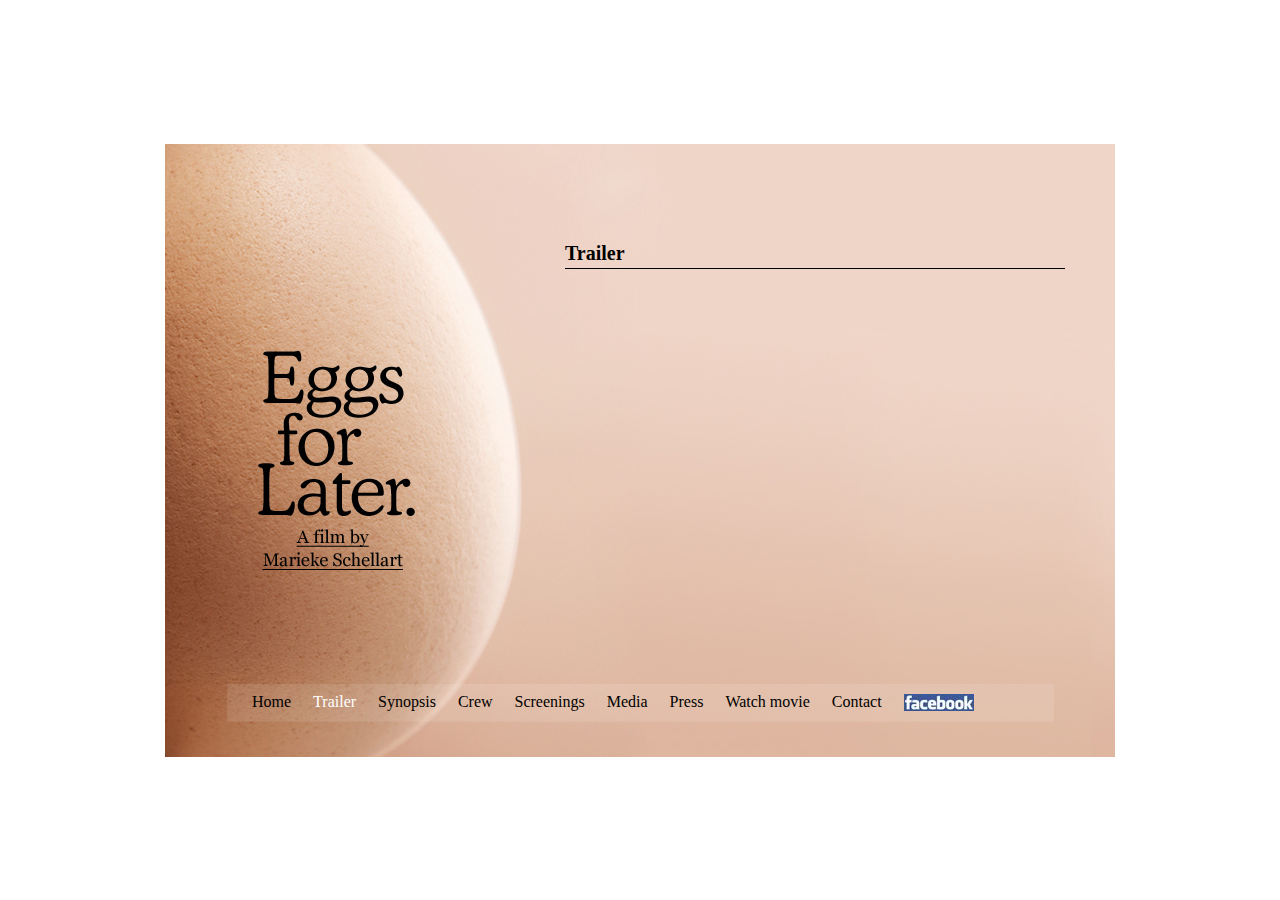
<file: trailer.html>
<html>
<head>
<META NAME="DESCRIPTION" CONTENT="In this personal documentary director Marieke Schellart (35) reveals how she struggles with the biological clock. She would like to have children but the right guy has not arrived yet. To give herself a bit more time she wants to extend fertility by freezing her eggs.">
<META NAME="KEYWORDS" CONTENT=
"baby,
biological clock,
cryopreservation,
documentary,
egg freezing,
Eggs for Later,
Ei voor later,
fertility,
fertility preservation,
IVF,
Marieke Schellart,
oocyte cryopreservation,
pregnancy,
pregnant,
reproduction,
single,
trailer,
Trueworks">
<META NAME="ROBOTS" CONTENT="INDEX, FOLLOW">
<META NAME="REVISIT-AFTER" CONTENT="6 Days">
  <title>Eggs for later</title>
	<link rel="stylesheet" type="text/css" href="style.css">
	 
</head>
<body>
<div id='main'>
<ul id='menu'>
	<li><a target=_self href='index'>Home</a></li>
	<li><a class='selected' target=_self href='trailer'>Trailer</a></li>
	<li><a target=_self href='synopsis'>Synopsis</a></li>
	<li><a target=_self href='crew'>Crew</a></li>
	<li><a target=_self href='screenings'>Screenings</a></li>
	<li><a target=_self href='media'>Media</a></li>
	<li><a target=_self href='pers'>Press</a></li>
		<li><a target=_self href='dvd'>Watch movie</a></li>
	<li><a target=_self href='contact'>Contact</a></li>
	<li><a target=_blank href='http://www.facebook.com/pages/Ei-voor-later/158976130798074'><img src="fb.jpg" alt="fb"/></a></li>
</ul>
<div class='header'>
<h1>Trailer</h1>
<hr>
</div>
<div class='contentframe'>
<div>
<iframe src="http://player.vimeo.com/video/25534083?title=0&amp;byline=0&amp;portrait=0" width="500" height="281" frameborder="0"></iframe>
</div>
</div>
</div>
</div>
<div id='fb'>
<iframe src="http://www.facebook.com/plugins/like?href=www.eivoorlater.nl&amp;layout=standard&amp;show_faces=false&amp;width=450&amp;action=like&amp;colorscheme=light&amp;height=80" scrolling="no" frameborder="0" style="border:none; overflow:hidden; width:450px; height:80px;" allowTransparency="true"></iframe>
<div>
</body>
</html>
</file>
<file: style.css>
/* @override http://localhost/~erwinvankralingen/retailers/marieke/style.css */
html, body, div, span, applet, object, iframe,
h1, h2, h3, h4, h5, h6, p, blockquote, pre,
a, abbr, acronym, address, big, cite, code,
del, dfn, em, font, img, ins, kbd, q, s, samp,
small, strike, strong, sub, sup, tt, var,
b, u, i, center,
dl, dt, dd, ol, ul, li,
fieldset, form, label, legend,
table, caption, tbody, tfoot, thead, tr, th, td {
	margin: 0;
	padding: 0;
	border: 0;
	outline: 0;
	font-size: 100%;
	vertical-align: baseline;
	background: transparent;
}
body {
	line-height: 1;
	font-family: Georgia, "Times New Roman", Times, serif;
}
ol, ul {
	list-style: none;
}
blockquote, q {
	quotes: none;
}
blockquote:before, blockquote:after,
q:before, q:after {
	content: '';
	content: none;
}

/* remember to define focus styles! */
:focus {
	outline: 0;
}

/* remember to highlight inserts somehow! */
ins {
	text-decoration: none;
}
del {
	text-decoration: line-through;
}

/* tables still need 'cellspacing="0"' in the markup */
table {
	border-collapse: collapse;
	border-spacing: 0;
}

div#main {
	width: 950px;
	height: 613px;
	background: url(bg.jpg) no-repeat;
	
	position: absolute;
	top: 50%;
	left: 50%;
	margin-left: -475px;
	margin-top: -306px;
	color: #000;
	font-size: 14px;
	line-height: 16px;
	
}

a:hover{color:white;}

ul#menu li a {
	text-decoration: none;
	color: black;
	font-size: 16px;
	
}

ul#menu li a.selected {
	color: white;
}

div#hometext {
	text-align: left;
	position: relative;
	width: 500px;
	font-size: 20px;
	line-height: 26px;
	left: 380px;
	top: 270px;
	text-align: center;
	
}

img#imgres {
	float: right;
	width: 231px;
	clear: both;
	position: relative;
	
}

img#imgpersbeeld {
	width: 231px;
	float: right;
	position: relative;
	
}

div#footer {

	width: 950px;margin: auto;
	position: relative;
	top: 50%;
	text-align: center;

}

div#prs {
	height:400px;
}
#stills{
	padding-top: 10px;
}

#stills img {
	margin-bottom: 16px;
}

div#reg {
	height:340px;
}

hr {
	color: #000000;
	background-color:#000000;
height: 1px;
border-style: none;

}



a {
	color: black;

}

.contentframe {
	width: 549px;
	height:363px;
	overflow: auto;
	position: relative;
	left: 400px;
	top: 85px;
	
	
}

h1 {
	font-size: 20px;
}

.contentframe div {
	width: 500px;
}

div.crewbottom {
	margin-top: 20px;
}

#crew div.crewbottom a {

}

#crew div.leftcol h3 {
	margin-top: 40px;
}

#crew div.imagecol {
	width: 109px;
	float: right;
	position: relative;
	top: 0px;	
}

#crew div.imagecol img {
	position: relative;
	width: 110px;
	height: 110px;	
}

img#i2 {
	
	top: 160px;
}

img#i1 {
	top: 18px;
}

img#i3 {
	top: 321px;
}
img#i4 {
	top: 245px;
}



div.header {
	width: 500px;
	position: relative;
	left: 400px;
	top:80px;
	margin-bottom: 0px;
}

div#contact {

}


.metainfo td {
	width: 150px;
}

div#synopsis {

	
}


div.leftcol {
	width: 370px;
	
}


div#fb {
	width:600px;
	height: 80px;
	position: absolute;
	left: 50%;
	top:50%;
	margin-left: -140px;
	margin-top: 320px;

}


a#share {
	float: left;
	margin-right: 20px;
	margin-top:  2px;
}

ul#menu li a:hover {
	text-decoration: none;
	color: white;
	font-size: 16px;
}

ul#menu {
	position: relative;
	left: 87px;
	top: 550px;
    width:800px;
    height:16px;
	
}


#media table {
	width: 100%;
	margin-top: 0px;
}

#media table tbody tr {
	border-bottom: thin solid #000;

}

.medialeft {
	width: 187px;
	vertical-align:top;
}



#media table tbody tr td {
	padding-top: 10px;
	padding-bottom: 20px;
}

#screenings table {
	width: 100%;
	margin-top: 6px;
}

#screenings table th {
	text-align: left;
	padding-bottom: 6px;
}

#screenings table tbody tr {
	border-bottom: thin solid #000;

}

#screenings table tbody tr td {
	padding-top: 10px;
	padding-bottom: 20px;
}

ul#menu li {
	float: left;
	margin-right: 22px;
}
</file>
